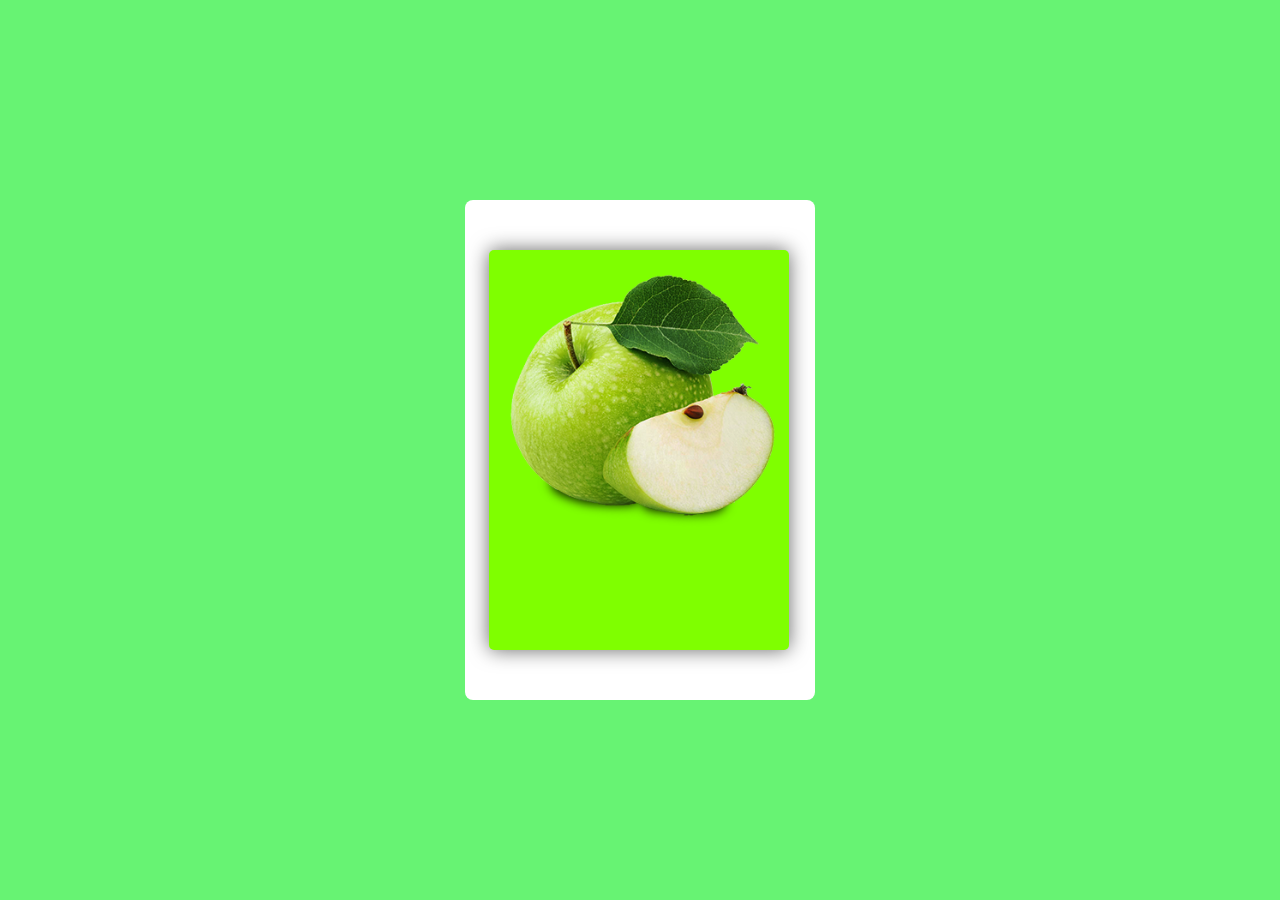
<file: index.html>
<!DOCTYPE html>
<html lang="en">
<head>
    <meta charset="UTF-8">
    <meta http-equiv="X-UA-Compatible" content="IE=edge">
    <meta name="viewport" content="width=device-width, initial-scale=1.0">
    <title>Green Apple</title>
    <link rel="stylesheet" href="style.css">
    <link rel="shortcut icon" href="./img/green-apple-with-slice.png">
</head>
<body>
    <div class="main">
        <div class="cantiner">
            <div class="img">
                <img src="./img/green-apple-with-slice.png" alt="">
                <div class="img_apple">
                    <img src="./img/green-apple-with-slice.png" alt="">
                    <img src="./img/green-apple-with-slice.png" alt="">
                    <img src="./img/green-apple-with-slice.png" alt="">
                    <img src="./img/green-apple-with-slice.png" alt="">
                        
                </div>
                    <ul>
            </div>
            <div class="text"> 
                <h3>Lorem, ipsum dolor.</h3>
                <h1>7.80$</h1>
                <div class="apples">
                <img src="./img/green-apple-with-slice.png" alt="">
                <img src="./img/green-apple-with-slice.png" alt="">
                <img src="./img/green-apple-with-slice.png" alt="">
                <img src="./img/green-apple-with-slice.png" alt="">
                    
                </div>
                <ul>
                    <li>Lorem, ipsum dolor.</li>
                    <li>Lorem, ipsum dolor.</li>
                    <li>Lorem, ipsum dolor.</li>
                    <li>Lorem, ipsum dolor.</li>
                    <li>Lorem, ipsum dolor.</li>
                    <li>Lorem, ipsum dolor.</li>

                </ul>
                <button>Buy</button>
            </div>
        </div>
    </div>
</body>
</html>
</file>
<file: style.css>
*{
    margin: 0;
    padding: 0;
    box-sizing: border-box;

}
.main{
    width: 100%;
    height: 100vh;
    background: #67f373;
    display: flex;
    align-items: center;
    justify-content: center;
    
}
.cantiner{
    width: 350px;
    height: 500px;
    background: #fff;
    border-radius: 8px;
    display: flex;
    align-items: center;
    transition: .8s;
    position: relative;
    
}

.img{
    width: 310px;
    height: 80%;
    background: chartreuse;
    margin: auto;
    border-radius: 5px;
    box-shadow: 0 0 20px #00000099;
    transition: .8s;
    margin-left: 24px;
    display: flex;
    flex-direction: column;
    justify-content: space-between;

}
.img > img{
    width: 300px;
    transition: .8s;
}

.img_apple{
    display: flex;
    justify-content: space-around;
    align-items: center;
    height: 0px;
    background-color: #fff;
    overflow: hidden;
    transition: .5s .4s;

}

.img_apple img{
    width: 60px;
    border: 1px solid grey;
}
.text{
    width: 400px;
    height: 80%;
    margin-left: 50px;
    opacity: 0;
    white-space: nowrap;
    transform: scale(0);
}
.text h1{
    padding: 20px 0;
    font-weight: 500;
    color: crimson;
    font-size: 3rem;
}
.apples img{
    width: 60px;
    border: 1px solid grey;

}
.text ul{
    padding-left: 16px;
    padding-bottom: 30px;

}
.text ul li{
    line-height: 1.6;
    color: grey;

}
.text button{
    padding: 10px 30px;
    background: crimson;
    border-radius: 4px;
    border: none;
    color: #fff;

}


.cantiner:hover{
    width: 700px;
}
.cantiner:hover .img{
    margin-left: -60px;
}
.cantiner:hover .img .img_apple{
 height: 80px;
}
.cantiner:hover .text{
    opacity: 1;
    transition: .5s .4s;
    transform: scale(1  );

    
}

.cantiner:hover .img > img{
    margin-left: -70px;
}
</file>
